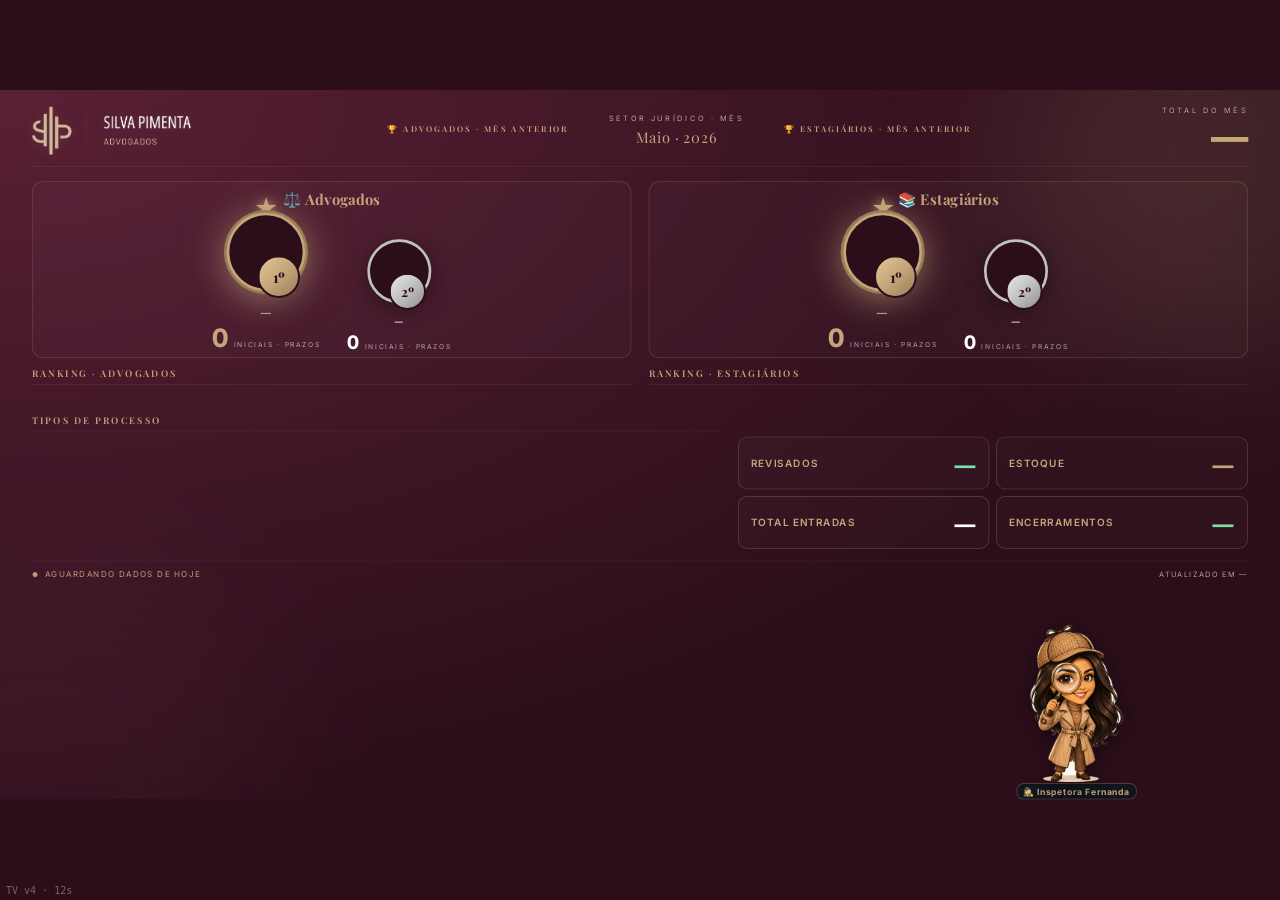
<file: index.html>
<!DOCTYPE html>
<html lang="pt-BR">
<head>
<meta charset="UTF-8">
<meta name="viewport" content="width=device-width, initial-scale=1.0">
<title>Silva Pimenta — Painéis Jurídico (TV)</title>
<style>
  html,body{margin:0;width:100%;height:100%;background:#0F2F3B;overflow:hidden}
  iframe{position:fixed;inset:0;width:100%;height:100%;border:0;visibility:hidden;opacity:0;pointer-events:none}
  iframe.on{visibility:visible;opacity:1;pointer-events:auto}
  .keepalive{position:fixed;right:0;bottom:0;width:4px;height:4px;opacity:.01;pointer-events:none;z-index:10000}
  #tv-selo{position:fixed;left:6px;bottom:4px;font:10px/1 monospace;color:#fff;opacity:.35;z-index:10001;pointer-events:none}
</style>
</head>
<body>
<video class="keepalive" src="keepalive.mp4" autoplay muted loop playsinline aria-hidden="true"></video>
<!-- ATENCAO: tv.html e uma COPIA IDENTICA deste arquivo (a TV pode estar apontada pra qualquer um dos dois).
     Mudou aqui, copie pro tv.html.
<!-- ROTADOR DA TV v4 (25/08/2026, William): rosa (mês) → marrom (encerramentos) → azul (trimestre), 12s CRAVADOS.
     v4 decide pelo RELÓGIO DE PAREDE (não por setTimeout encadeado): no Fire Stick a CPU engasga e o
     timer atrasava (3s/30s/5s/10s cronometrados). Agora, a cada 200ms, o painel visível é o que o relógio
     manda: floor((agora - t0) / 12s) mod 3. Atraso não acumula. Painel escondido fica com visibility:hidden
     (não pinta) e recebe postMessage 'hidden' pra parar animação, som, vídeo e download da planilha. -->
<div id="tv-selo">TV v4 · 12s</div>
<iframe id="p0" src="mes/index.html?tv=1" title="Iniciais do mês"></iframe>
<iframe id="p1" src="https://silvapimentadireitomedico-cpu.github.io/dashboard-encerramentos-silva-pimenta/?tv=1" title="Encerramentos do mês"></iframe>
<iframe id="p2" src="trimestre.html?tv=1" title="Iniciais meta (trimestre)"></iframe>
<script>
const ORDEM = ['p0', 'p1', 'p2'];   // rosa (mês) → marrom (encerramentos) → azul (trimestre)
const TEMPO_MS = 12000;             // 12s por painel, pelo relógio de parede
let t0 = null, atual = -1;

function avisar() {
  ORDEM.forEach((id, i) => {
    try { document.getElementById(id).contentWindow.postMessage({ tv: i === atual ? 'visible' : 'hidden' }, '*'); } catch (e) {}
  });
}
function mostrar(i) {
  atual = i;
  ORDEM.forEach((id, k) => document.getElementById(id).classList.toggle('on', k === i));
  avisar();
}
function tick() {
  if (t0 === null) return;
  const i = Math.floor((Date.now() - t0) / TEMPO_MS) % ORDEM.length;
  if (i !== atual) mostrar(i);
}
function comecar() { if (t0 !== null) return; t0 = Date.now(); mostrar(0); setInterval(tick, 200); }
document.getElementById('p0').addEventListener('load', comecar);
setTimeout(comecar, 4000);
// painel que recarregou (reload próprio de 30 min) volta achando que está visível: reavisa
ORDEM.forEach(id => document.getElementById(id).addEventListener('load', () => { if (atual >= 0) avisar(); }));

// watchdog: painel da mesma origem que ficou vazio → recarrega só ele
setInterval(() => {
  ORDEM.forEach(id => {
    const f = document.getElementById(id);
    try { const d = f.contentDocument; if (d && d.readyState === 'complete' && d.body && d.body.children.length === 0) f.src = f.src; } catch (e) {}
  });
}, 15000);

// keepalive: wake lock + vídeo mudo + reload a cada 30 min
(async function(){ if(!('wakeLock' in navigator))return; const req=async()=>{try{await navigator.wakeLock.request('screen');}catch(e){}};
  document.addEventListener('visibilitychange',()=>{if(document.visibilityState==='visible')req();}); req(); })();
(function(){const v=document.querySelector('.keepalive');if(!v)return;const p=()=>{const x=v.play();if(x&&x.catch)x.catch(()=>{});};
  v.addEventListener('pause',p);v.addEventListener('ended',p);p();setInterval(()=>{if(v.paused)p();},30000);})();
setTimeout(()=>location.replace(location.pathname + '?r=' + Date.now()), 30*60*1000); // reload SEM cache
</script>
</body>
</html>
</file>
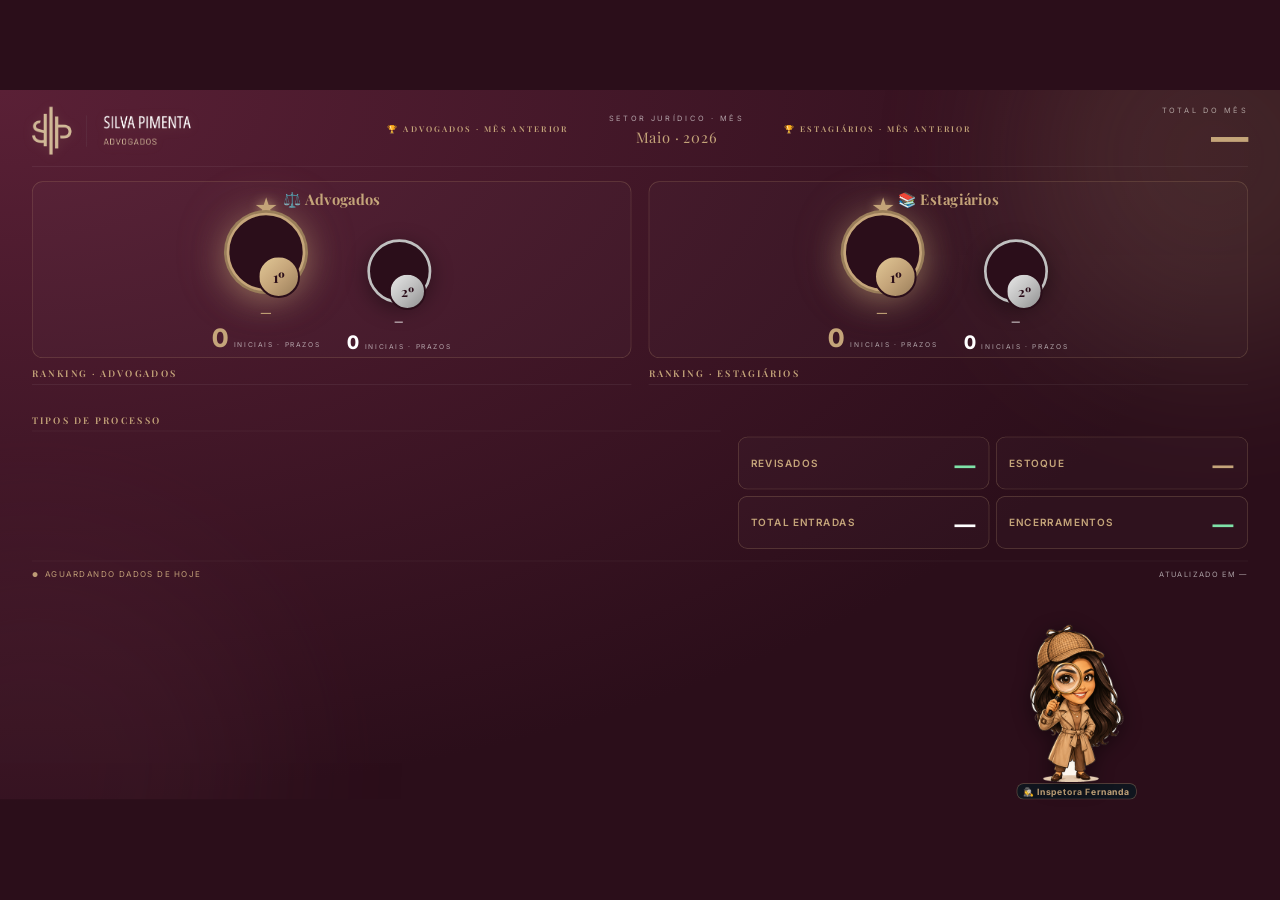
<file: mes/index.html>
<!DOCTYPE html>
<html lang="pt-BR">
<head>
  <meta charset="UTF-8">
  <meta name="viewport" content="width=device-width, initial-scale=1.0">
  <title>Silva Pimenta — Setor Jurídico</title>
  <link rel="preconnect" href="https://fonts.googleapis.com">
  <link rel="preconnect" href="https://fonts.gstatic.com" crossorigin>
  <link href="https://fonts.googleapis.com/css2?family=Playfair+Display:wght@400;600;700&family=Inter:wght@300;400;500;600;700;800&display=swap" rel="stylesheet">
  <link rel="stylesheet" href="styles.css">
</head>
<body>
  <!-- Keepalive: video invisivel em loop pra impedir TV/Fire Stick de dormir -->
  <video class="keepalive" src="../keepalive.mp4" autoplay muted loop playsinline aria-hidden="true"></video>

  <div class="dashboard-wrapper">
   <div class="dashboard-container">
  <div class="bg-decoration">
    <div class="bg-circle bg-circle-1"></div>
    <div class="bg-circle bg-circle-2"></div>
  </div>

  <header class="header">
    <div class="brand">
      <img src="../logo.png" alt="Silva Pimenta" class="brand-logo">
    </div>
    <div class="venc-topo esq" id="vencAdv" hidden>
      <div class="venc-topo-tit" id="vencAdvTit">🏆 Advogados · mês anterior</div>
      <div class="venc-topo-lista" id="vencAdvLista"></div>
    </div>
    <div class="period">
      <div class="period-label">Setor Jurídico · <span id="trimestreValue">Mês</span></div>
      <div class="period-value" id="periodValue">Maio · 2026</div>
    </div>
    <div class="venc-topo dir" id="vencEst" hidden>
      <div class="venc-topo-tit" id="vencEstTit">🏆 Estagiários · mês anterior</div>
      <div class="venc-topo-lista" id="vencEstLista"></div>
    </div>
    <div class="total-box">
      <div class="total-label">Total do mês</div>
      <div class="total-value" id="totalValue">—</div>
    </div>
  </header>


  <section class="grupos">
    <div class="grupo-col">
<div class="podium-grupo">
      <div class="podium-grupo-titulo">⚖️ Advogados</div>
      <div class="podium-grupo-linha">
        <div class="podium-place podium-1" id="podium-adv-1">
          <div class="crown">★</div>
          <div class="podium-photo-wrap">
            <div class="podium-medal">1º</div>
            <div class="podium-photo"></div>
          </div>
          <div class="podium-name">—</div>
          <div class="podium-count">
            <span class="podium-count-num" data-count="0">0</span>
            <span class="podium-count-label">iniciais · prazos</span>
          </div>
        </div>
        <div class="podium-place podium-2" id="podium-adv-2">
          <div class="podium-photo-wrap">
            <div class="podium-medal">2º</div>
            <div class="podium-photo"></div>
          </div>
          <div class="podium-name">—</div>
          <div class="podium-count">
            <span class="podium-count-num" data-count="0">0</span>
            <span class="podium-count-label">iniciais · prazos</span>
          </div>
        </div>
      </div>
</div>
      <h2 class="section-title">Ranking · Advogados</h2>
      <div class="ranking-list" id="rankingAdv"><!-- preenchido via JS --></div>
    </div>
    <div class="grupo-col">
<div class="podium-grupo">
      <div class="podium-grupo-titulo">📚 Estagiários</div>
      <div class="podium-grupo-linha">
        <div class="podium-place podium-1" id="podium-est-1">
          <div class="crown">★</div>
          <div class="podium-photo-wrap">
            <div class="podium-medal">1º</div>
            <div class="podium-photo"></div>
          </div>
          <div class="podium-name">—</div>
          <div class="podium-count">
            <span class="podium-count-num" data-count="0">0</span>
            <span class="podium-count-label">iniciais · prazos</span>
          </div>
        </div>
        <div class="podium-place podium-2" id="podium-est-2">
          <div class="podium-photo-wrap">
            <div class="podium-medal">2º</div>
            <div class="podium-photo"></div>
          </div>
          <div class="podium-name">—</div>
          <div class="podium-count">
            <span class="podium-count-num" data-count="0">0</span>
            <span class="podium-count-label">iniciais · prazos</span>
          </div>
        </div>
      </div>
</div>
      <h2 class="section-title">Ranking · Estagiários</h2>
      <div class="ranking-list" id="rankingEst"><!-- preenchido via JS --></div>
    </div>
  </section>

  <section class="bottom">
    <div class="bottom-tipos">
      <h2 class="section-title">Tipos de Processo</h2>
      <div class="tipos-grid" id="tiposGrid"><!-- preenchido via JS --></div>
    </div>
    <div class="bottom-kpis">
      <div class="kpi-card kpi-revisados">
        <div class="kpi-label">Revisados</div>
        <div class="kpi-value" id="revisadosValue" data-count="0">—</div>
      </div>
      <div class="kpi-card kpi-estoque">
        <div class="kpi-label">Estoque</div>
        <div class="kpi-value" id="estoqueValue" data-count="0">—</div>
      </div>
      <div class="kpi-card kpi-entradas">
        <div class="kpi-label">Total Entradas</div>
        <div class="kpi-value" id="totalEntradasValue" data-count="0">—</div>
      </div>
      <div class="kpi-card kpi-encerr">
        <div class="kpi-label">Encerramentos</div>
        <div class="kpi-value" id="totalEncerramentosValue" data-count="0">—</div>
      </div>
    </div>
  </section>

  <!-- Inspetora Fernanda (avatar do William 05/08): vigia quem está no vermelho -->
  <div class="inspetora" id="inspetora" aria-hidden="true">
    <img class="inspetora-img" src="../fernanda-detetive.png" alt="">
    <div class="inspetora-tag">🕵️‍♀️ Inspetora Fernanda</div>
  </div>

  <footer class="footer">
    <div class="footer-today">
      <span class="footer-today-icon">●</span>
      <span id="footerToday">Aguardando dados de hoje</span>
    </div>
    <div class="footer-update">
      Atualizado em <span id="footerTime">—</span>
    </div>
  </footer>
   </div>
  </div>

  <script src="../xlsx.full.min.js"></script>
  <script src="dados-planilha.js"></script>
  <script src="script.js"></script>
</body>
</html>
</file>
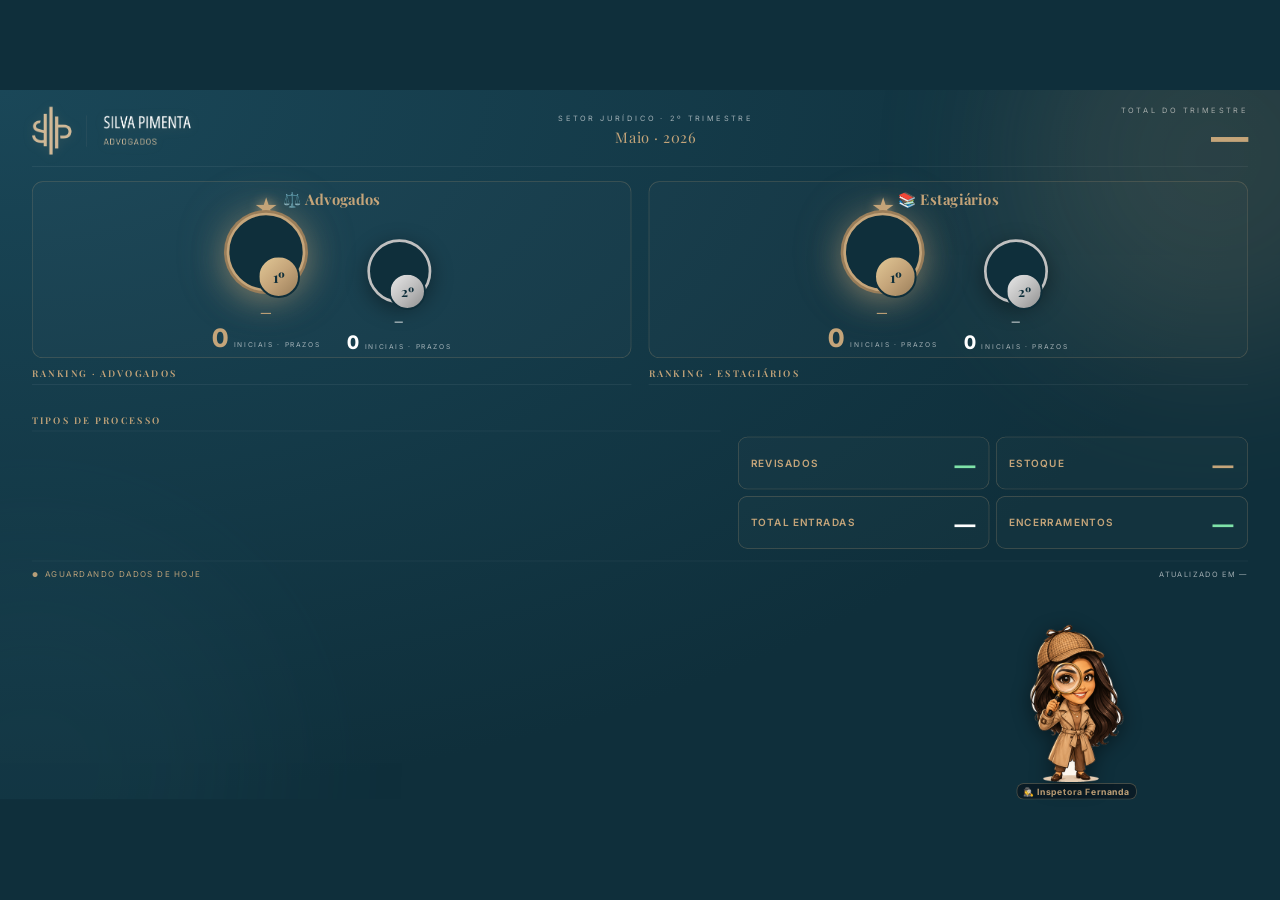
<file: trimestre.html>
<!DOCTYPE html>
<html lang="pt-BR">
<head>
  <meta charset="UTF-8">
  <meta name="viewport" content="width=device-width, initial-scale=1.0">
  <title>Silva Pimenta — Setor Jurídico</title>
  <link rel="preconnect" href="https://fonts.googleapis.com">
  <link rel="preconnect" href="https://fonts.gstatic.com" crossorigin>
  <link href="https://fonts.googleapis.com/css2?family=Playfair+Display:wght@400;600;700&family=Inter:wght@300;400;500;600;700;800&display=swap" rel="stylesheet">
  <link rel="stylesheet" href="styles.css">
</head>
<body>
  <!-- Keepalive: video invisivel em loop pra impedir TV/Fire Stick de dormir -->
  <video class="keepalive" src="keepalive.mp4" autoplay muted loop playsinline aria-hidden="true"></video>

  <div class="dashboard-wrapper">
   <div class="dashboard-container">
  <div class="bg-decoration">
    <div class="bg-circle bg-circle-1"></div>
    <div class="bg-circle bg-circle-2"></div>
  </div>

  <header class="header">
    <div class="brand">
      <img src="logo.png" alt="Silva Pimenta" class="brand-logo">
    </div>
    <div class="period">
      <div class="period-label">Setor Jurídico · <span id="trimestreValue">2º Trimestre</span></div>
      <div class="period-value" id="periodValue">Maio · 2026</div>
    </div>
    <div class="total-box">
      <div class="total-label">Total do trimestre</div>
      <div class="total-value" id="totalValue">—</div>
    </div>
  </header>


  <section class="grupos">
    <div class="grupo-col">
<div class="podium-grupo">
      <div class="podium-grupo-titulo">⚖️ Advogados</div>
      <div class="podium-grupo-linha">
        <div class="podium-place podium-1" id="podium-adv-1">
          <div class="crown">★</div>
          <div class="podium-photo-wrap">
            <div class="podium-medal">1º</div>
            <div class="podium-photo"></div>
          </div>
          <div class="podium-name">—</div>
          <div class="podium-count">
            <span class="podium-count-num" data-count="0">0</span>
            <span class="podium-count-label">iniciais · prazos</span>
          </div>
        </div>
        <div class="podium-place podium-2" id="podium-adv-2">
          <div class="podium-photo-wrap">
            <div class="podium-medal">2º</div>
            <div class="podium-photo"></div>
          </div>
          <div class="podium-name">—</div>
          <div class="podium-count">
            <span class="podium-count-num" data-count="0">0</span>
            <span class="podium-count-label">iniciais · prazos</span>
          </div>
        </div>
      </div>
</div>
      <h2 class="section-title">Ranking · Advogados</h2>
      <div class="ranking-list" id="rankingAdv"><!-- preenchido via JS --></div>
    </div>
    <div class="grupo-col">
<div class="podium-grupo">
      <div class="podium-grupo-titulo">📚 Estagiários</div>
      <div class="podium-grupo-linha">
        <div class="podium-place podium-1" id="podium-est-1">
          <div class="crown">★</div>
          <div class="podium-photo-wrap">
            <div class="podium-medal">1º</div>
            <div class="podium-photo"></div>
          </div>
          <div class="podium-name">—</div>
          <div class="podium-count">
            <span class="podium-count-num" data-count="0">0</span>
            <span class="podium-count-label">iniciais · prazos</span>
          </div>
        </div>
        <div class="podium-place podium-2" id="podium-est-2">
          <div class="podium-photo-wrap">
            <div class="podium-medal">2º</div>
            <div class="podium-photo"></div>
          </div>
          <div class="podium-name">—</div>
          <div class="podium-count">
            <span class="podium-count-num" data-count="0">0</span>
            <span class="podium-count-label">iniciais · prazos</span>
          </div>
        </div>
      </div>
</div>
      <h2 class="section-title">Ranking · Estagiários</h2>
      <div class="ranking-list" id="rankingEst"><!-- preenchido via JS --></div>
    </div>
  </section>

  <section class="bottom">
    <div class="bottom-tipos">
      <h2 class="section-title">Tipos de Processo</h2>
      <div class="tipos-grid" id="tiposGrid"><!-- preenchido via JS --></div>
    </div>
    <div class="bottom-kpis">
      <div class="kpi-card kpi-revisados">
        <div class="kpi-label">Revisados</div>
        <div class="kpi-value" id="revisadosValue" data-count="0">—</div>
      </div>
      <div class="kpi-card kpi-estoque">
        <div class="kpi-label">Estoque</div>
        <div class="kpi-value" id="estoqueValue" data-count="0">—</div>
      </div>
      <div class="kpi-card kpi-entradas">
        <div class="kpi-label">Total Entradas</div>
        <div class="kpi-value" id="totalEntradasValue" data-count="0">—</div>
      </div>
      <div class="kpi-card kpi-encerr">
        <div class="kpi-label">Encerramentos</div>
        <div class="kpi-value" id="totalEncerramentosValue" data-count="0">—</div>
      </div>
    </div>
  </section>

  <!-- Inspetora Fernanda (avatar do William 05/08): vigia quem está no vermelho -->
  <div class="inspetora" id="inspetora" aria-hidden="true">
    <img class="inspetora-img" src="fernanda-detetive.png" alt="">
    <div class="inspetora-tag">🕵️‍♀️ Inspetora Fernanda</div>
  </div>

  <footer class="footer">
    <div class="footer-today">
      <span class="footer-today-icon">●</span>
      <span id="footerToday">Aguardando dados de hoje</span>
    </div>
    <div class="footer-update">
      Atualizado em <span id="footerTime">—</span>
    </div>
  </footer>
   </div>
  </div>

  <script src="xlsx.full.min.js"></script>
  <script src="dados-planilha.js"></script>
  <script src="script.js"></script>
</body>
</html>
</file>
<file: mes/styles.css>
/* Dashboard Jurídico MENSAL — mesma estrutura, paleta BORDÔ + gold (05/08/2026) */
@import url('../styles.css');
:root {
  --teal: #5A2036;        /* bordô */
  --teal-deep: #2B0E1A;   /* fundo vinho profundo */
  --teal-light: #7A3A50;
}
</file>
<file: styles.css>
/* =========================================================
   Silva Pimenta — Dashboard Jurídico
   Paleta:
     teal escuro #1A4758  (fundo)
     gold        #C5A57A  (destaques, 1º lugar)
     branco      #FFFFFF
     preto       #1A1A1A
   ========================================================= */

* {
  margin: 0;
  padding: 0;
  box-sizing: border-box;
}

:root {
  --teal: #1A4758;
  --teal-deep: #0F2F3B;
  --teal-light: #2A6072;
  --gold: #C5A57A;
  --gold-bright: #E2C896;
  --gold-deep: #9A7E5A;
  --white: #FFFFFF;
  --white-soft: rgba(255, 255, 255, 0.08);
  --white-mid: rgba(255, 255, 255, 0.6);
  --black: #1A1A1A;
  --alert: #E84545;
  --alert-deep: #A82828;
}

html, body {
  width: 100%;
  height: 100%;
  margin: 0;
  background: var(--teal-deep);
  color: var(--white);
  font-family: 'Inter', sans-serif;
  overflow: hidden;
}

/* Keepalive — video minusculo invisivel.
   Mantem TV/Fire Stick em "media playing" pra nao entrar em descanso.
   Nao usa display:none nem opacity:0 (alguns navegadores pausam).
   Fica num canto, 4x4px com transparencia minima. */
.keepalive {
  position: fixed;
  right: 0;
  bottom: 0;
  width: 4px;
  height: 4px;
  opacity: 0.01;
  pointer-events: none;
  z-index: 10000;
}

/* Wrapper que ocupa a tela inteira e centraliza o container */
.dashboard-wrapper {
  position: fixed;
  inset: 0;
  width: 100vw;
  height: 100vh;
  background: var(--teal-deep);
  display: flex;
  align-items: center;
  justify-content: center;
  overflow: hidden;
}

/* Container fixo de 1920x1080 — o JS aplica scale() pra caber em qualquer tela */
.dashboard-container {
  width: 1920px;
  height: 1080px;
  flex-shrink: 0;
  background:
    radial-gradient(ellipse at top left, var(--teal) 0%, var(--teal-deep) 70%),
    var(--teal-deep);
  display: flex;
  flex-direction: column;
  padding: 24px 48px;
  box-sizing: border-box;
  transform-origin: center center;
  position: relative;
}
.dashboard-container > * {
  flex-shrink: 0;
  margin-bottom: 16px;
}
.dashboard-container > .middle {
  flex: 1 1 auto;
  min-height: 0;
}
.dashboard-container > footer {
  margin-bottom: 0;
}

/* Decoração de fundo */
.bg-decoration {
  position: fixed;
  inset: 0;
  pointer-events: none;
  z-index: 0;
  overflow: hidden;
}
.bg-circle {
  position: absolute;
  border-radius: 50%;
  filter: blur(120px);
  opacity: 0.15;
}
.bg-circle-1 {
  width: 600px; height: 600px;
  background: var(--gold);
  top: -200px; right: -200px;
  animation: float-1 18s ease-in-out infinite;
}
.bg-circle-2 {
  width: 700px; height: 700px;
  background: var(--teal-light);
  bottom: -300px; left: -300px;
  animation: float-2 22s ease-in-out infinite;
}
@keyframes float-1 {
  0%, 100% { transform: translate(0, 0) scale(1); opacity: 0.15; }
  50%      { transform: translate(-40px, 30px) scale(1.05); opacity: 0.18; }
}
@keyframes float-2 {
  0%, 100% { transform: translate(0, 0) scale(1); opacity: 0.15; }
  50%      { transform: translate(40px, -30px) scale(1.08); opacity: 0.12; }
}

body > * { position: relative; z-index: 1; }

/* =========================================================
   HEADER
   ========================================================= */
.header {
  display: flex;
  flex-direction: row;
  align-items: center;
  justify-content: space-between;
  gap: 32px;
  padding-bottom: 16px;
  border-bottom: 1px solid var(--white-soft);
}
.header > .brand { flex: 1 1 0; }
.header > .period { flex: 0 0 auto; text-align: center; }
.header > .total-box { flex: 1 1 0; text-align: right; }

.brand {
  display: flex;
  align-items: center;
  gap: 16px;
}
.brand-logo {
  height: 72px;
  width: auto;
  display: block;
  filter: drop-shadow(0 2px 8px rgba(197, 165, 122, 0.15));
}

.period {
  text-align: center;
}
.period-label {
  font-size: 11px;
  letter-spacing: 4px;
  color: var(--white-mid);
  text-transform: uppercase;
  margin-bottom: 6px;
}
.period-value {
  font-family: 'Playfair Display', serif;
  font-size: 22px;
  color: var(--gold);
  letter-spacing: 1px;
}

.total-box {
  text-align: right;
}
.total-label {
  font-size: 11px;
  letter-spacing: 4px;
  color: var(--white-mid);
  text-transform: uppercase;
  margin-bottom: 4px;
}
.total-value {
  font-family: 'Inter', sans-serif;
  font-size: 56px;
  font-weight: 800;
  color: var(--gold);
  line-height: 1;
  font-variant-numeric: tabular-nums;
}

/* =========================================================
   PÓDIO
   ========================================================= */
.podium {
  display: flex;
  flex-direction: row;
  align-items: flex-end;
  justify-content: center;
  gap: 32px;
  padding: 8px 0;
}
.podium > .podium-place {
  flex: 1 1 0;
  max-width: 33%;
}
.podium > .podium-1 { flex-grow: 1.2; }

/* Layout em COLUNAS por grupo (William 05/08): pódio + ranking juntos; tipos e KPIs na faixa de baixo */
.grupos {
  display: flex;
  gap: 26px;
  padding: 6px 0 2px;
  align-items: stretch;
}
.grupos .grupo-col {
  flex: 1 1 0;
  display: flex;
  flex-direction: column;
  gap: 8px;
  min-width: 0;
}
.grupos .grupo-col .podium-grupo { width: 100%; }
.grupos .grupo-col .section-title { margin-top: 6px; }

.bottom {
  display: flex;
  gap: 26px;
  align-items: stretch;
  padding: 8px 0 2px;
}
.bottom-tipos { flex: 1.35 1 0; min-width: 0; }
.bottom-tipos .tipos-grid {
  display: grid;
  grid-template-columns: repeat(4, minmax(0, 1fr));
  gap: 8px;
  margin-top: 8px;
}
.bottom-tipos .tipo-card { min-width: 0; padding: 6px 12px; }
.bottom-tipos .tipo-nome { font-size: 14px; }
.bottom-kpis {
  flex: 1 1 0;
  display: grid;
  grid-template-columns: repeat(2, 1fr);
  gap: 10px;
  align-content: start;
  margin-top: 34px;
}
.kpi-card {
  border: 1px solid rgba(197, 165, 122, .3);
  border-radius: 14px;
  padding: 12px 18px;
  display: flex;
  align-items: center;
  justify-content: space-between;
  background: rgba(255, 255, 255, .02);
}
.kpi-label {
  font-size: 15px;
  letter-spacing: 1.5px;
  text-transform: uppercase;
  color: var(--gold, #C5A57A);
  font-weight: 600;
}
.kpi-value {
  font-family: 'Playfair Display', serif;
  font-size: 40px;
  font-weight: 700;
  color: #fff;
}
.kpi-revisados .kpi-value { color: #7EE2A8; }
.kpi-estoque   .kpi-value { color: var(--gold, #C5A57A); }
.kpi-encerr    .kpi-value { color: #7EE2A8; }

/* Pódio DUPLO (05/08/2026): Advogados x Estagiários, 2 lugares cada */
.podium-duplo { align-items: stretch; gap: 40px; }
.podium-duplo .podium-grupo {
  flex: 1 1 0;
  display: flex;
  flex-direction: column;
  align-items: center;
  gap: 6px;
  padding: 10px 14px 4px;
  border: 1px solid rgba(197, 165, 122, .25);
  border-radius: 16px;
  background: rgba(255, 255, 255, .02);
}
.podium-duplo .podium-grupo-titulo {
  font-family: 'Playfair Display', serif;
  font-size: 22px;
  font-weight: 700;
  color: var(--gold, #C5A57A);
  letter-spacing: .5px;
}
.podium-duplo .podium-grupo-linha {
  display: flex;
  flex-direction: row;
  align-items: flex-end;
  justify-content: center;
  gap: 28px;
  width: 100%;
}
.podium-duplo .podium-grupo-linha .podium-place { flex: 1 1 0; max-width: 46%; }
.podium-duplo .podium-1 .podium-photo-wrap { width: 140px; }
.podium-duplo .podium-2 .podium-photo-wrap { width: 112px; }

/* pódio dentro das colunas (layout novo): estilos completos (antes escopados ao .podium-duplo) */
.grupo-col .podium-grupo {
  display: flex;
  flex-direction: column;
  align-items: center;
  gap: 6px;
  padding: 10px 14px 6px;
  border: 1px solid rgba(197, 165, 122, .25);
  border-radius: 16px;
  background: rgba(255, 255, 255, .02);
}
.grupo-col .podium-grupo-titulo {
  font-family: 'Playfair Display', serif;
  font-size: 22px;
  font-weight: 700;
  color: var(--gold, #C5A57A);
  letter-spacing: .5px;
}
.grupo-col .podium-grupo-linha {
  display: flex;
  flex-direction: row;
  align-items: flex-end;
  justify-content: center;
  gap: 40px;
  width: 100%;
}
.grupo-col .podium-grupo-linha .podium-place { flex: 0 1 auto; max-width: 46%; }
.grupo-col .podium-1 .podium-photo-wrap { width: 118px; }
.grupo-col .podium-2 .podium-photo-wrap { width: 96px; }
.bottom-tipos .tipo-card { padding: 8px 12px; }
.bottom-tipos .tipo-qtd { font-size: 26px; }

.podium-place {
  text-align: center;
  position: relative;
}

.podium-photo-wrap {
  position: relative;
  width: 130px;
  margin: 0 auto;
}
.podium-1 .podium-photo-wrap { width: 155px; }

.podium-photo {
  width: 100%;
  aspect-ratio: 1;
  border-radius: 50%;
  background-color: var(--teal-deep);
  background-size: cover;
  background-position: center 25%;
  background-repeat: no-repeat;
  border: 4px solid var(--white);
  box-shadow: 0 8px 32px rgba(0, 0, 0, 0.4);
  position: relative;
  overflow: hidden;
}
.podium-1 .podium-photo {
  border-color: var(--gold);
  box-shadow:
    0 0 0 4px var(--gold-deep),
    0 12px 48px rgba(197, 165, 122, 0.5),
    0 0 80px rgba(197, 165, 122, 0.3);
}
.podium-2 .podium-photo { border-color: #C0C0C0; }
.podium-3 .podium-photo { border-color: #CD7F32; }

.podium-medal {
  position: absolute;
  bottom: -10px;
  right: 8px;
  width: 56px; height: 56px;
  border-radius: 50%;
  display: flex;
  align-items: center;
  justify-content: center;
  font-family: 'Playfair Display', serif;
  font-weight: 700;
  font-size: 20px;
  color: var(--white);
  border: 3px solid var(--teal-deep);
  z-index: 2;
}
.podium-1 .podium-medal {
  background: linear-gradient(135deg, var(--gold-bright) 0%, var(--gold) 50%, var(--gold-deep) 100%);
  color: var(--teal-deep);
  width: 64px; height: 64px;
  font-size: 22px;
}
.podium-2 .podium-medal {
  background: linear-gradient(135deg, #E8E8E8 0%, #C0C0C0 50%, #909090 100%);
  color: var(--teal-deep);
}
.podium-3 .podium-medal {
  background: linear-gradient(135deg, #E0A878 0%, #CD7F32 50%, #8B5A2B 100%);
  color: var(--white);
}

.crown {
  position: absolute;
  top: -28px;
  left: 50%;
  transform: translateX(-50%);
  font-size: 36px;
  color: var(--gold);
  filter: drop-shadow(0 0 8px rgba(197, 165, 122, 0.8));
  animation: crown-glow 3s ease-in-out infinite;
}
@keyframes crown-glow {
  0%, 100% { filter: drop-shadow(0 0 8px rgba(197, 165, 122, 0.6)); transform: translateX(-50%) scale(1); }
  50%      { filter: drop-shadow(0 0 16px rgba(197, 165, 122, 1)); transform: translateX(-50%) scale(1.1); }
}

.podium-name {
  font-family: 'Playfair Display', serif;
  font-weight: 600;
  font-size: 16px;
  color: var(--white);
  margin-top: 16px;
  letter-spacing: 1.5px;
}
.podium-1 .podium-name {
  color: var(--gold);
  font-size: 20px;
}

.podium-count {
  margin-top: 4px;
  display: flex;
  align-items: baseline;
  justify-content: center;
  gap: 8px;
}
.podium-count-num {
  font-size: 28px;
  font-weight: 800;
  color: var(--white);
  font-variant-numeric: tabular-nums;
}
.podium-1 .podium-count-num {
  font-size: 38px;
  color: var(--gold);
}
.podium-count-label {
  font-size: 10px;
  letter-spacing: 2.5px;
  color: var(--white-mid);
  text-transform: uppercase;
}

/* =========================================================
   MIDDLE — Ranking + Gráfico lado a lado
   ========================================================= */
.middle {
  display: flex;
  flex-direction: row;
  gap: 36px;
}
.middle-left, .middle-right {
  flex: 1 1 50%;
  display: flex;
  flex-direction: column;
  min-width: 0;
}

.section-title {
  font-family: 'Playfair Display', serif;
  font-weight: 600;
  font-size: 14px;
  letter-spacing: 3px;
  color: var(--gold);
  text-transform: uppercase;
  margin-bottom: 10px;
  padding-bottom: 6px;
  border-bottom: 1px solid var(--white-soft);
}

.ranking-list {
  display: grid;
  grid-template-columns: 1fr;
  gap: 4px;
  flex: 1;
  align-content: start;
}

.chart-wrap {
  flex: 1;
  background: var(--white-soft);
  border: 1px solid rgba(197, 165, 122, 0.15);
  border-radius: 8px;
  padding: 16px 20px;
  display: flex;
  align-items: stretch;
  justify-content: stretch;
}
#chart {
  width: 100%;
  height: 100%;
  display: block;
}
.chart-area {
  fill: url(#gradGold);
  opacity: 0.4;
}
.chart-line {
  fill: none;
  stroke: var(--gold);
  stroke-width: 2.5;
  stroke-linejoin: round;
  stroke-linecap: round;
}
.chart-dot {
  fill: var(--gold);
  stroke: var(--teal-deep);
  stroke-width: 2;
}
.chart-dot-today {
  fill: var(--white);
  stroke: var(--gold);
  stroke-width: 3;
  filter: drop-shadow(0 0 4px var(--gold));
}
.chart-axis {
  stroke: rgba(255, 255, 255, 0.1);
  stroke-width: 1;
  stroke-dasharray: 2 4;
}
.chart-label {
  fill: var(--white-mid);
  font-size: 10px;
  font-family: 'Inter', sans-serif;
  letter-spacing: 0.5px;
}
.chart-value {
  fill: var(--gold);
  font-size: 10px;
  font-weight: 700;
  font-family: 'Inter', sans-serif;
  text-anchor: middle;
}

.ranking-item {
  display: flex;
  flex-direction: row;
  align-items: center;
  gap: 12px;
  padding: 3px 0;   /* compactado 05/08: 2 rankings (advogados + estagiários) na mesma coluna */
  position: relative;
}
.ranking-item > .ranking-pos { flex: 0 0 32px; }
.ranking-item > .ranking-photo { flex: 0 0 44px; }
.ranking-item > .ranking-bar-wrap { flex: 1 1 auto; }
.ranking-item > .ranking-qtd { flex: 0 0 auto; }

.ranking-pos {
  font-family: 'Playfair Display', serif;
  font-weight: 700;
  font-size: 22px;
  color: var(--white-mid);
  text-align: center;
}

.ranking-photo {
  width: 44px; height: 44px;
  border-radius: 50%;
  background-color: var(--teal-deep);
  background-size: cover;
  background-position: center 25%;
  background-repeat: no-repeat;
  border: 2px solid var(--gold);
  display: flex;
  align-items: center;
  justify-content: center;
  font-family: 'Playfair Display', serif;
  font-weight: 600;
  color: var(--teal-deep);
  font-size: 16px;
  overflow: hidden;
}
.ranking-photo.with-image {
  background-color: transparent;
  color: transparent;
}

.ranking-bar-wrap {
  position: relative;
  height: 28px;
  background: var(--white-soft);
  border-radius: 4px;
  overflow: hidden;
}
.ranking-bar {
  height: 100%;
  background: linear-gradient(90deg, var(--gold-deep) 0%, var(--gold) 100%);
  border-radius: 4px;
  transition: width 0.8s cubic-bezier(0.22, 1, 0.36, 1);
  position: relative;
}

/* Pessoa que NÃO fez nenhuma inicial hoje — destaque em vermelho (só no ranking) */
.ranking-item.sem-hoje .ranking-photo {
  border-color: var(--alert);
  box-shadow: 0 0 0 2px rgba(232, 69, 69, 0.3);
}
.ranking-item.sem-hoje .ranking-bar {
  background: linear-gradient(90deg, var(--alert-deep) 0%, var(--alert) 100%);
}
.ranking-item.sem-hoje .ranking-qtd {
  color: var(--alert);
}
.ranking-name {
  position: absolute;
  left: 14px;
  top: 50%;
  transform: translateY(-50%);
  font-size: 13px;
  font-weight: 600;
  letter-spacing: 1.8px;
  color: var(--white);
  text-transform: uppercase;
  z-index: 1;
  text-shadow: 0 1px 2px rgba(0,0,0,0.3);
}

.ranking-qtd {
  font-size: 22px;
  font-weight: 800;
  color: var(--gold);
  font-variant-numeric: tabular-nums;
  min-width: 36px;
  text-align: right;
}

/* =========================================================
   TIPOS
   ========================================================= */
.tipos-grid {
  display: grid;
  grid-template-columns: repeat(2, 1fr);
  gap: 12px;
  flex: 1 1 auto;
  align-content: start;
}

.estoque-card,
.revisados-card {
  flex: 0 0 auto;
  margin-top: 12px;
  border-radius: 8px;
  padding: 14px 22px;
  display: flex;
  align-items: center;
  justify-content: space-between;
  box-shadow: 0 4px 16px rgba(0, 0, 0, 0.2);
}
.estoque-card {
  background: linear-gradient(135deg, rgba(197, 165, 122, 0.18) 0%, rgba(197, 165, 122, 0.06) 100%);
  border: 1px solid rgba(197, 165, 122, 0.45);
}
.revisados-card {
  background: linear-gradient(135deg, rgba(110, 195, 130, 0.20) 0%, rgba(110, 195, 130, 0.06) 100%);
  border: 1px solid rgba(110, 195, 130, 0.50);
}
.estoque-label,
.revisados-label {
  font-family: 'Playfair Display', serif;
  font-size: 13px;
  letter-spacing: 4px;
  color: var(--white-mid);
  text-transform: uppercase;
}
.estoque-value,
.revisados-value {
  font-family: 'Inter', sans-serif;
  font-size: 40px;
  font-weight: 800;
  line-height: 1;
  font-variant-numeric: tabular-nums;
}
.estoque-value { color: var(--gold); }
.revisados-value { color: #7DD09A; }

/* Resumo mensal — 2 cards (Total Entradas | Encerramentos) */
.resumo-mensal {
  display: grid;
  grid-template-columns: 1fr 1fr;
  gap: 10px;
  margin-top: 12px;
  flex: 0 0 auto;
}
.resumo-card {
  border-radius: 8px;
  padding: 12px 14px;
  display: flex;
  flex-direction: column;
  align-items: center;
  justify-content: center;
  text-align: center;
  box-shadow: 0 4px 14px rgba(0, 0, 0, 0.18);
  min-width: 0;
}
.resumo-abril {
  background: linear-gradient(135deg, rgba(147, 197, 253, 0.18) 0%, rgba(147, 197, 253, 0.05) 100%);
  border: 1px solid rgba(147, 197, 253, 0.45);
}
.resumo-total {
  background: linear-gradient(135deg, rgba(197, 165, 122, 0.22) 0%, rgba(197, 165, 122, 0.06) 100%);
  border: 1px solid rgba(197, 165, 122, 0.55);
}
.resumo-encerr {
  background: linear-gradient(135deg, rgba(110, 195, 130, 0.22) 0%, rgba(110, 195, 130, 0.06) 100%);
  border: 1px solid rgba(110, 195, 130, 0.50);
}
.resumo-label {
  font-family: 'Playfair Display', serif;
  font-size: 11px;
  letter-spacing: 2px;
  color: var(--white-mid);
  text-transform: uppercase;
  margin-bottom: 4px;
  white-space: nowrap;
}
.resumo-value {
  font-family: 'Inter', sans-serif;
  font-size: 30px;
  font-weight: 800;
  line-height: 1;
  font-variant-numeric: tabular-nums;
}
.resumo-abril .resumo-value { color: #93C5FD; }
.resumo-total .resumo-value { color: var(--gold-bright); }
.resumo-encerr .resumo-value { color: #7DD09A; }

.tipo-card {
  background: var(--white-soft);
  border: 1px solid rgba(197, 165, 122, 0.2);
  border-radius: 8px;
  padding: 14px 18px;
  display: flex;
  align-items: center;
  gap: 14px;
}
.tipo-dot {
  width: 16px; height: 16px;
  border-radius: 50%;
  flex-shrink: 0;
}
.tipo-info {
  flex: 1;
  min-width: 0;
  display: flex;
  flex-direction: row;
  align-items: baseline;
  gap: 14px;
}
.tipo-nome {
  font-size: 20px;
  font-weight: 600;
  letter-spacing: 2.5px;
  color: var(--white);
  text-transform: uppercase;
  white-space: nowrap;
  overflow: hidden;
  text-overflow: ellipsis;
  font-family: 'Playfair Display', serif;
}
.tipo-qtd {
  font-size: 28px;
  font-weight: 800;
  color: var(--gold);
  line-height: 1;
  flex: 0 0 auto;
  font-variant-numeric: tabular-nums;
}

/* =========================================================
   FOOTER
   ========================================================= */
footer.footer {
  display: flex;
  flex-direction: row;
  justify-content: space-between;
  align-items: center;
  padding-top: 12px;
  border-top: 1px solid var(--white-soft);
  font-size: 12px;
  letter-spacing: 2px;
  color: var(--white-mid);
  text-transform: uppercase;
}
.footer-today {
  display: flex;
  align-items: center;
  gap: 8px;
  color: var(--gold);
}
.footer-today-icon {
  font-size: 10px;
  animation: pulse 2s ease-in-out infinite;
}
@keyframes pulse {
  0%, 100% { opacity: 1; }
  50% { opacity: 0.4; }
}
.footer-update {
  font-size: 11px;
}

/* =========================================================
   ENTRADA — animação inicial
   ========================================================= */
.podium-place {
  animation: rise 0.8s cubic-bezier(0.22, 1, 0.36, 1) backwards;
}
.podium-2 { animation-delay: 0.1s; }
.podium-1 { animation-delay: 0.3s; }
.podium-3 { animation-delay: 0.5s; }
@keyframes rise {
  from { opacity: 0; transform: translateY(40px); }
  to   { opacity: 1; transform: translateY(0); }
}

.ranking-item {
  animation: fade-in 0.5s cubic-bezier(0.22, 1, 0.36, 1) backwards;
}
.ranking-item:nth-child(1) { animation-delay: 0.6s; }
.ranking-item:nth-child(2) { animation-delay: 0.65s; }
.ranking-item:nth-child(3) { animation-delay: 0.70s; }
.ranking-item:nth-child(4) { animation-delay: 0.75s; }
.ranking-item:nth-child(5) { animation-delay: 0.80s; }
.ranking-item:nth-child(n+6) { animation-delay: 0.85s; }
@keyframes fade-in {
  from { opacity: 0; transform: translateX(-20px); }
  to   { opacity: 1; transform: translateX(0); }
}

/* =========================================================
   INSPETORA FERNANDA (avatar) — vigia quem está no VERMELHO (sem produção hoje)
   ========================================================= */
.inspetora {
  position: absolute;
  right: 215px;
  bottom: 0;
  z-index: 60;
  pointer-events: none;
  display: flex;
  flex-direction: column;
  align-items: center;
  gap: 2px;
}
.inspetora-img {
  height: 236px;
  width: auto;
  filter: drop-shadow(0 6px 14px rgba(0,0,0,.45));
  animation: insp-balanco 3.6s ease-in-out infinite;
  transform-origin: 50% 85%;
}
.inspetora-tag {
  font-size: 13px;
  font-weight: 700;
  letter-spacing: .8px;
  color: var(--gold, #C5A57A);
  background: rgba(10, 24, 33, .78);
  border: 1px solid rgba(197, 165, 122, .4);
  border-radius: 10px;
  padding: 3px 9px;
  white-space: nowrap;
}
/* modo VIGIANDO: voa por coordenadas até a linha de quem não produziu hoje */
.inspetora { transition: left .9s cubic-bezier(.35,1.2,.35,1), top .9s cubic-bezier(.35,1.2,.35,1); }
.inspetora.vigiando { right: auto; bottom: auto; }
.inspetora.vigiando .inspetora-img { height: 168px; }
.inspetora.vigiando .inspetora-tag { font-size: 9px; padding: 2px 7px; }
@keyframes insp-balanco {
  0%, 100% { transform: rotate(-3deg); }
  50%      { transform: rotate(4deg); }
}
@keyframes insp-pop {
  from { transform: scale(.3); opacity: 0; }
  to   { transform: scale(1); opacity: 1; }
}

/* Cobrança das 17:00 — banner gigante da Fernanda */
#cobranca-overlay {
  position: absolute;
  inset: 0;
  z-index: 200;
  display: flex;
  flex-direction: column;
  align-items: center;
  justify-content: center;
  gap: 18px;
  background: rgba(8, 14, 22, .82);
  backdrop-filter: blur(3px);
  animation: cobranca-in .55s cubic-bezier(.2,1.3,.4,1);
  pointer-events: none;
}
#cobranca-overlay img {
  height: 430px;
  filter: drop-shadow(0 12px 34px rgba(0,0,0,.6));
  animation: cobranca-balanco 1.1s ease-in-out infinite;
  transform-origin: 50% 88%;
}
#cobranca-overlay .cobranca-txt {
  font-family: 'Playfair Display', serif;
  font-size: 64px;
  font-weight: 800;
  text-align: center;
  line-height: 1.15;
  color: var(--gold, #C5A57A);
  text-shadow: 0 4px 18px rgba(0,0,0,.55);
  animation: cobranca-pulsa 1.2s ease-in-out infinite;
}
@keyframes cobranca-in { from { opacity: 0; transform: scale(.85); } to { opacity: 1; transform: scale(1); } }
@keyframes cobranca-balanco { 0%,100% { transform: rotate(-4deg); } 50% { transform: rotate(5deg); } }
@keyframes cobranca-pulsa { 0%,100% { transform: scale(1); } 50% { transform: scale(1.05); } }

/* =========================================================
   VENCEDORES DO MÊS ANTERIOR (v2, 01/09/2026) — no cabeçalho: advogados à esquerda
   do título, estagiários à direita. 3 de cada (são disputas separadas).
   ========================================================= */
.header > .venc-topo { flex: 1 1 0; min-width: 0; display: flex; flex-direction: column; gap: 6px; }
.header > .venc-topo.esq { align-items: flex-end; padding-right: 28px; }
.header > .venc-topo.dir { align-items: flex-start; padding-left: 28px; }
.header > .brand, .header > .total-box { flex: 0 0 auto; }
.venc-topo-tit {
  font-family: 'Playfair Display', serif; font-weight: 600; font-size: 12px; letter-spacing: 3px;
  color: var(--gold); text-transform: uppercase; white-space: nowrap;
}
.venc-topo-lista { display: flex; gap: 10px; }
.venc-item {
  position: relative; min-width: 0;
  display: flex; align-items: center; gap: 10px;
  padding: 6px 14px 6px 8px;
  border: 1px solid rgba(197, 165, 122, .3); border-radius: 40px;
  background: rgba(255, 255, 255, .03);
}
.venc-item.v1 { border-color: var(--gold); background: rgba(197, 165, 122, .10); box-shadow: 0 0 18px rgba(197, 165, 122, .14); }
.venc-photo-wrap { position: relative; width: 46px; height: 46px; flex: 0 0 46px; }
.venc-photo {
  width: 46px; height: 46px; border-radius: 50%;
  background-color: var(--teal-deep);
  background-size: cover; background-position: center 25%; background-repeat: no-repeat;
  border: 2px solid var(--gold);
  display: flex; align-items: center; justify-content: center;
  font-family: 'Playfair Display', serif; font-size: 18px; color: var(--gold);
}
.venc-photo.with-image { background-color: transparent; color: transparent; }
.venc-medal {
  position: absolute; right: -6px; bottom: -4px;
  width: 22px; height: 22px; border-radius: 50%;
  display: flex; align-items: center; justify-content: center;
  font-family: 'Playfair Display', serif; font-weight: 700; font-size: 10px;
  color: var(--teal-deep);
  background: linear-gradient(135deg, var(--gold-bright) 0%, var(--gold) 50%, var(--gold-deep) 100%);
  box-shadow: 0 2px 6px rgba(0, 0, 0, .4);
}
.v2 .venc-medal { background: linear-gradient(135deg, #E8E8E8 0%, #C0C0C0 50%, #909090 100%); }
.v3 .venc-medal { background: linear-gradient(135deg, #E0A878 0%, #CD7F32 50%, #8B5A2B 100%); color: var(--white); }
.venc-txt { display: flex; flex-direction: column; gap: 1px; min-width: 0; }
.venc-name {
  max-width: 130px; white-space: nowrap; overflow: hidden; text-overflow: ellipsis;
  font-family: 'Playfair Display', serif; font-weight: 700; font-size: 15px; letter-spacing: .3px;
  color: var(--white); line-height: 1.1;
}
.v1 .venc-name { color: var(--gold-bright); }
.venc-qtd {
  font-family: 'Inter', sans-serif; font-weight: 800; font-size: 17px; line-height: 1.1;
  color: var(--gold); font-variant-numeric: tabular-nums;
}
.venc-qtd small { font-size: 8px; font-weight: 600; letter-spacing: 1.5px; text-transform: uppercase; color: var(--white-mid); margin-left: 5px; }
</file>
